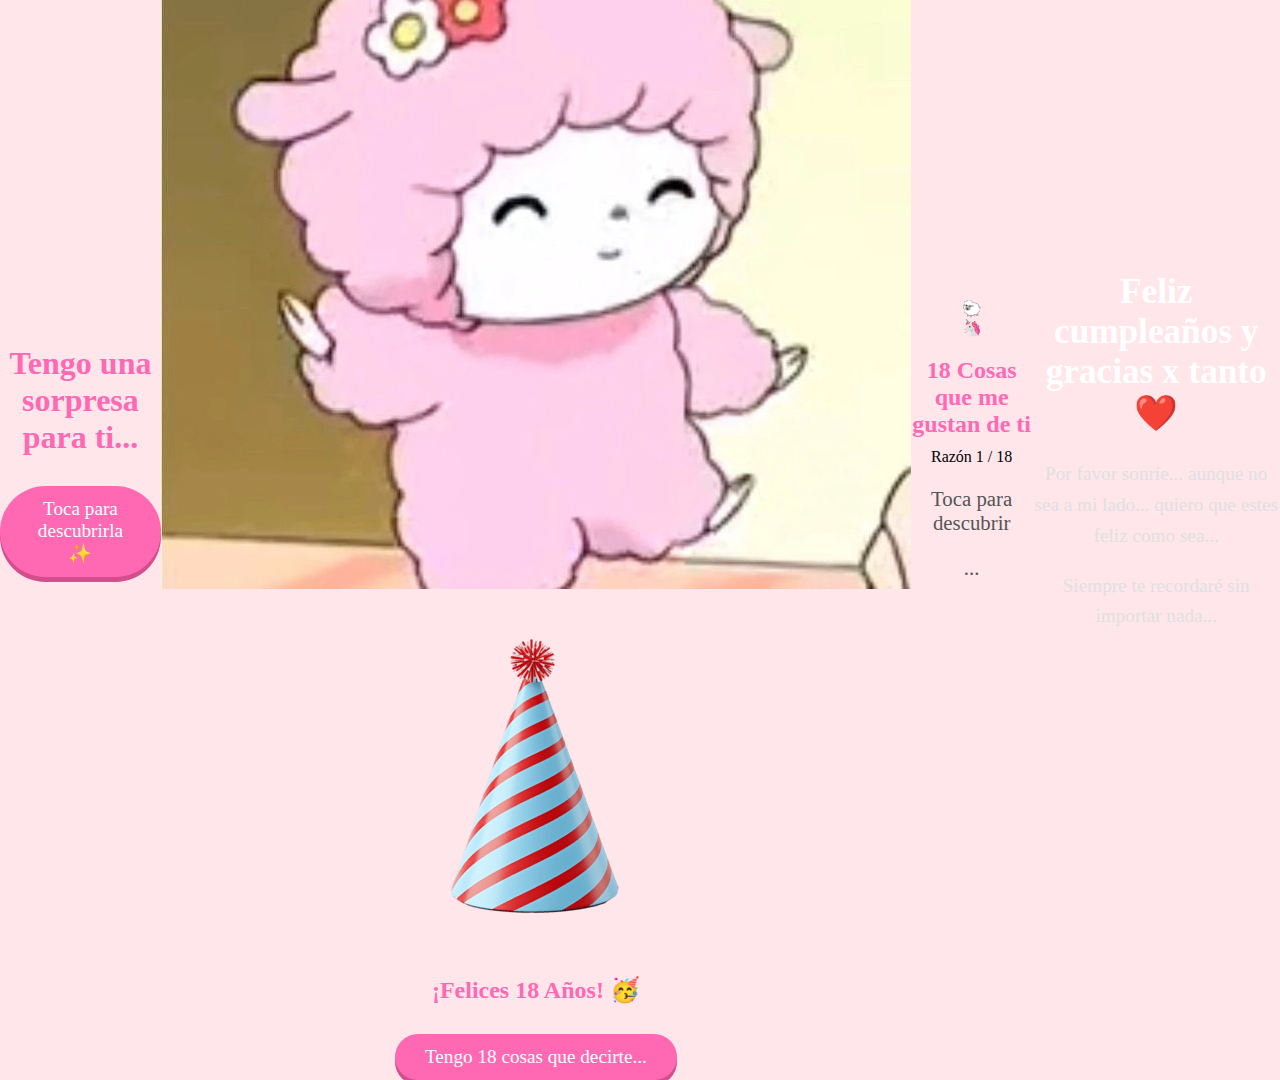
<file: birthday.html>
<!DOCTYPE html>
<html lang="es">
<head>
    <meta charset="UTF-8">
    <meta name="viewport" content="width=device-width, initial-scale=1.0, maximum-scale=1.0, user-scalable=no">
    <title>¡Felices 18, mi Loba!</title>
    <link rel="stylesheet" href="style.css">
</head>
<body>
    <div id="fade-to-black"></div>

    <audio id="bgMusic" src="birthday.mp3" loop></audio>

    <section id="scene-intro" class="scene active">
        <h1>Tengo una sorpresa para ti...</h1>
        <button id="startBtn">Toca para descubrirla ✨</button>
    </section>

    <section id="scene-gift" class="scene hidden">
        <div id="gift-container">
            <div id="gift-box">🎁</div> 
        </div>
        
        <div id="photo-container" class="hidden">
            <img id="girl-photo" src="foto_de_ella.jpg" alt="Mi Loba">
            <img id="party-hat" src="gorrito.png" alt="Gorrito">
        </div>
        
        <h2 id="bday-text" class="hidden">¡Felices 18 Años! 🥳</h2>
        <button id="nextToCardsBtn" class="hidden">Tengo 18 cosas que decirte...</button>
    </section>

    <section id="scene-cards" class="scene hidden">
        <div id="bouncing-sheep" class="bouncing-animal">🐑</div>
        <div id="bouncing-unicorn" class="bouncing-animal">🦄</div>

        <h2 style="z-index: 10;">18 Cosas que me gustan de ti</h2>
        
        <div class="card-container" id="cardContainer">
            <div class="card-3d" id="activeCard">
                <div class="card-front">
                    <span class="card-number" id="cardNumber">Razón 1 / 18</span>
                    <p class="hint-text">Toca para descubrir</p>
                </div>
                <div class="card-back" id="cardBack">
                    <p class="card-text" id="cardText">...</p>
                </div>
            </div>
        </div>
    </section>

    <section id="scene-outro" class="scene hidden">
        <h1 style="color: white; font-size: 2.2rem; margin-bottom: 25px;">Feliz cumpleaños y gracias x tanto ❤️</h1>
        <p style="color: #e0e0e0; font-size: 1.2rem; line-height: 1.6; margin-bottom: 15px;">Por favor sonríe... aunque no sea a mi lado... quiero que estes feliz como sea...</p>
        <p style="color: #e0e0e0; font-size: 1.2rem; line-height: 1.6;">Siempre te recordaré sin importar nada...</p>
    </section>

    <script src="script.js"></script>
</body>

</html>
</file>
<file: style.css>
/* --- VARIABLES --- */
:root {
    --primary-pink: #ffb7c5;
    --hot-pink: #ff69b4;
    --text: #555;
}

/* --- ESTILOS DEL BODY (FONDO CAMBIANTE) --- */
body {
    margin: 0;
    padding: 0;
    height: 100vh;
    display: flex;
    justify-content: center;
    align-items: center;
    text-align: center;
    overflow: hidden;
    font-family: 'Indie Flower', cursive;
    
    /* Esta línea hace que el color de fondo cambie suavemente */
    transition: background 1.5s ease-in-out; 
    
    /* Fondo Inicial (Slide 1) */
    background-color: #ffe6eb;
}

/* --- TEMAS PARA CADA SLIDE --- */
/* Slide 2: Cielo */
body.theme-sky {
    background: linear-gradient(to bottom, #87CEEB, #E0F7FA);
}
/* Slide 3: Noche */
body.theme-night {
    background: linear-gradient(to bottom, #2b1055, #7597de);
}
/* Slide 4: Atardecer */
body.theme-sunset {
    background: linear-gradient(120deg, #f6d365 0%, #fda085 100%);
}
/* Slide 5: Tech / Oscuro */
body.theme-tech {
    background: #222;
    background-image: radial-gradient(#444 1px, transparent 1px);
    background-size: 20px 20px;
}
/* Slide 6: Amor */
body.theme-love {
    background: radial-gradient(circle, #ff9a9e 0%, #fad0c4 99%, #fad0c4 100%);
}

/* --- TARJETA --- */
#card {
    background: rgba(255, 255, 255, 0.92); /* Un poco transparente */
    width: 90%;
    max-width: 450px;
    padding: 40px;
    border-radius: 30px;
    box-shadow: 0 15px 35px rgba(0,0,0,0.2);
    border: 4px solid white;
    position: relative;
    z-index: 10;
}

/* --- TIPOGRAFÍA Y ELEMENTOS --- */
h1, h2 {
    font-family: 'Fredoka One', cursive;
    color: var(--hot-pink);
    margin-bottom: 10px;
}

p {
    font-size: 1.3rem;
    color: var(--text);
}

button {
    background-color: var(--hot-pink);
    color: white;
    border: none;
    padding: 12px 30px;
    font-size: 1.2rem;
    border-radius: 50px;
    cursor: pointer;
    font-family: 'Fredoka One', cursive;
    margin-top: 20px;
    box-shadow: 0 5px 0 #d44d8c;
    transition: transform 0.1s;
}

button:active {
    transform: translateY(4px);
    box-shadow: 0 1px 0 #d44d8c;
}

/* --- SLIDES --- */
.slide {
    display: none;
    animation: fadeIn 0.8s ease;
}
.slide.active { display: block; }

@keyframes fadeIn {
    from { opacity: 0; transform: translateY(20px); }
    to { opacity: 1; transform: translateY(0); }
}

/* --- EFECTOS ESPECIALES --- */

/* Lluvia */
.falling-emoji {
    position: fixed;
    top: -50px;
    font-size: 2.5rem;
    z-index: 1;
    animation: fall linear forwards;
}
@keyframes fall { to { transform: translateY(110vh) rotate(360deg); } }

/* Chat */
.chat-container { display: flex; flex-direction: column; align-items: flex-start; gap: 8px; }
.msg {
    background: #fce4ec; border: 2px solid var(--primary-pink);
    padding: 8px 15px; border-radius: 15px; border-bottom-left-radius: 2px;
    opacity: 0; transform: translateY(10px); transition: all 0.5s;
}
.msg.show { opacity: 1; transform: translateY(0); }

/* Polaroid Flip */
.flip-card {
    background-color: transparent; width: 220px; height: 260px;
    perspective: 1000px; margin: 0 auto; cursor: pointer;
}
.flip-card-inner {
    position: relative; width: 100%; height: 100%; text-align: center;
    transition: transform 0.8s; transform-style: preserve-3d;
}
.flip-card:hover .flip-card-inner, .flip-card:active .flip-card-inner {
    transform: rotateY(180deg);
}
.flip-card-front, .flip-card-back {
    position: absolute; width: 100%; height: 100%; backface-visibility: hidden;
    border-radius: 15px; display: flex; justify-content: center; align-items: center;
    box-shadow: 0 4px 8px rgba(0,0,0,0.1);
}
.flip-card-front { background-color: var(--primary-pink); color: white; }
.flip-card-back { background-color: white; transform: rotateY(180deg); }
.flip-card-back img { width: 100%; height: 100%; object-fit: cover; border-radius: 15px; }

/* Barra de Carga */
.loading-bar-container {
    width: 100%; background: #333; border-radius: 50px; height: 30px;
    overflow: hidden; border: 2px solid var(--hot-pink); margin: 20px 0;
}
.loading-bar {
    width: 0%; height: 100%; background: var(--hot-pink);
    color: white; display: flex; align-items: center; justify-content: center;
    font-weight: bold; font-family: 'Quicksand', sans-serif;
}

/* Extras */
.sticker { font-size: 3rem; animation: float 3s infinite ease-in-out; }
@keyframes float { 50% { transform: translateY(-10px); } }
.hidden-fade { opacity: 0; transition: opacity 1s; }
.final-gif { width: 150px; border-radius: 10px; margin-top: 15px; }
</file>
